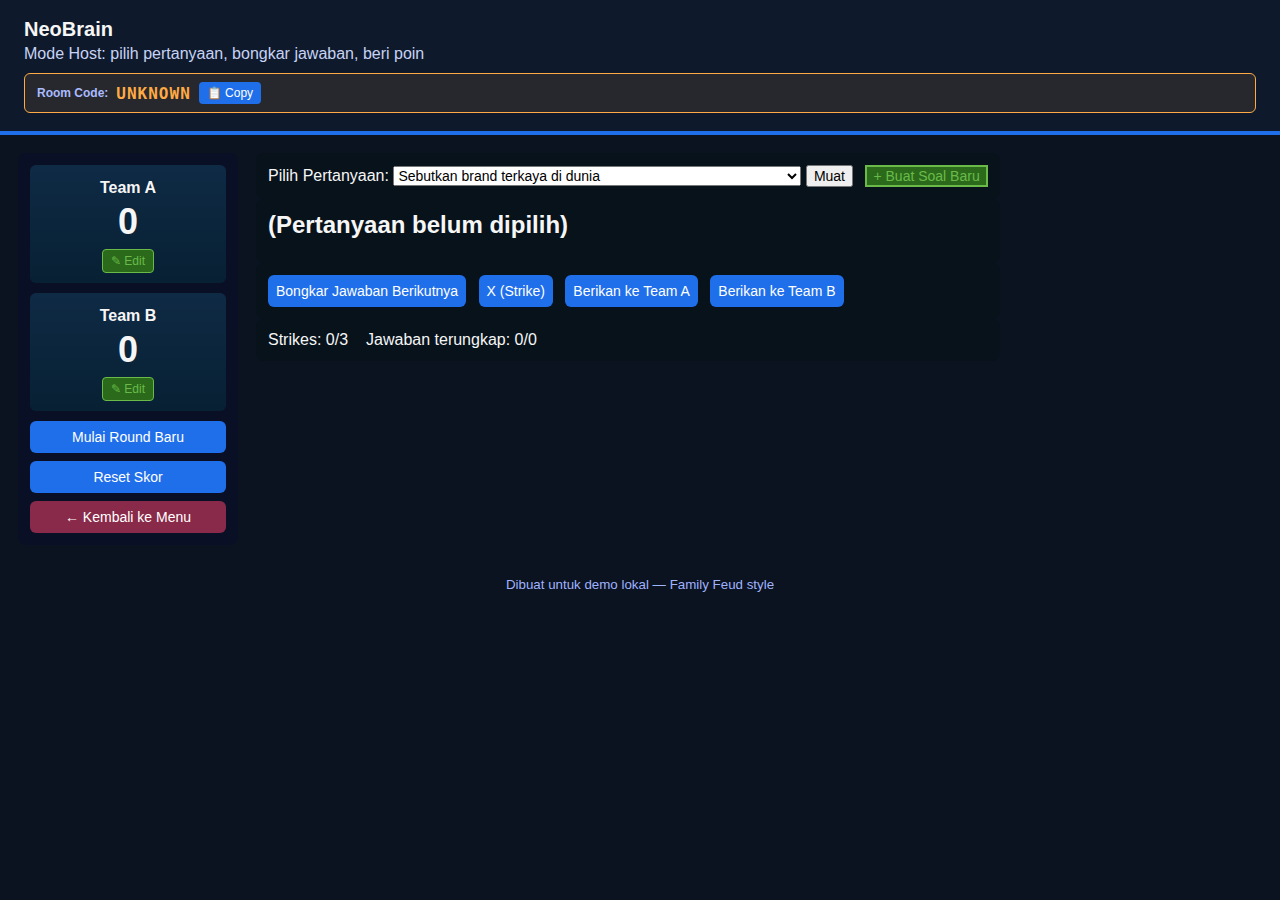
<file: index.html>
<!doctype html>
<html lang="id">
<head>
  <meta charset="utf-8" />
  <meta name="viewport" content="width=device-width,initial-scale=1" />
  <title>NeoBrain Host</title>
  <link rel="icon" type="image/png" href="icon.png">
  <link rel="stylesheet" href="css/styles.css">
</head>
<body>
  <header>
    <h1>NeoBrain</h1>
    <p class="subtitle">Mode Host: pilih pertanyaan, bongkar jawaban, beri poin</p>
    <div class="room-info">
      <span class="label">Room Code:</span>
      <span class="code" id="roomCode">-</span>
      <button id="copyCodeBtn" class="copy-btn">📋 Copy</button>
    </div>
  </header>
  <main>
    <aside class="scoreboard">
      <div class="team" id="teamA">
        <h2>Team A</h2>
        <div class="score" id="scoreA">0</div>
        <button class="edit-score-btn" onclick="openEditScoreModal('A')">✎ Edit</button>
      </div>
      <div class="team" id="teamB">
        <h2>Team B</h2>
        <div class="score" id="scoreB">0</div>
        <button class="edit-score-btn" onclick="openEditScoreModal('B')">✎ Edit</button>
      </div>
      <div class="controls">
        <button id="newRoundBtn">Mulai Round Baru</button>
        <button id="resetBtn">Reset Skor</button>
        <button id="backBtn">← Kembali ke Menu</button>
      </div>
    </aside>

    <section class="board">
      <div class="panel top">
        <label for="questionSelect">Pilih Pertanyaan:</label>
        <select id="questionSelect"></select>
        <button id="loadQuestionBtn">Muat</button>
        <button id="addCustomBtn" class="btn-add">+ Buat Soal Baru</button>
      </div>

      <div class="panel question">
        <h2 id="questionText">(Pertanyaan belum dipilih)</h2>
        <div class="answers" id="answersList"></div>
      </div>

      <div class="panel hostControls">
        <button id="revealNextBtn">Bongkar Jawaban Berikutnya</button>
        <button id="strikeBtn">X (Strike)</button>
        <button id="awardA">Berikan ke Team A</button>
        <button id="awardB">Berikan ke Team B</button>
      </div>

      <div class="panel info">
        <div>Strikes: <span id="strikes">0</span>/3</div>
        <div>Jawaban terungkap: <span id="revealedCount">0</span>/<span id="totalAnswers">0</span></div>
      </div>
    </section>
  </main>

  <footer>
    <small>Dibuat untuk demo lokal — Family Feud style</small>
  </footer>

  <!-- Modal Buat Soal Custom -->
  <div id="customQuestionModal" class="modal">
    <div class="modal-content">
      <div class="modal-header">
        <h2>Buat Soal Baru</h2>
        <button class="close-btn" onclick="closeCustomModal()">×</button>
      </div>
      
      <form id="customQuestionForm">
        <div class="form-group">
          <label for="customQuestion">Pertanyaan:</label>
          <input type="text" id="customQuestion" placeholder="Masukkan pertanyaan..." required>
        </div>

        <div class="form-group">
          <label>Jawaban:</label>
          <div id="answersContainer"></div>
          <button type="button" class="btn-secondary" onclick="addAnswerField()">+ Tambah Jawaban</button>
        </div>

        <div class="modal-footer">
          <button type="button" class="btn-secondary" onclick="closeCustomModal()">Batal</button>
          <button type="submit" class="btn-primary">Simpan Soal</button>
        </div>
      </form>
    </div>
  </div>

  <!-- Modal Edit Skor -->
  <div id="editScoreModal" class="modal">
    <div class="modal-content">
      <div class="modal-header">
        <h2>Edit Skor <span id="editTeamName">Team A</span></h2>
        <button class="close-btn" onclick="closeEditScoreModal()">×</button>
      </div>
      
      <div class="form-group">
        <label for="scoreInput">Skor Baru:</label>
        <input type="number" id="scoreInput" min="0" placeholder="Masukkan skor..." required>
      </div>

      <div class="modal-footer">
        <button type="button" class="btn-secondary" onclick="closeEditScoreModal()">Batal</button>
        <button type="button" class="btn-primary" onclick="saveEditScore()">Simpan</button>
      </div>
    </div>
  </div>

  <script src="js/app.js"></script>
</body>
</html>
</file>
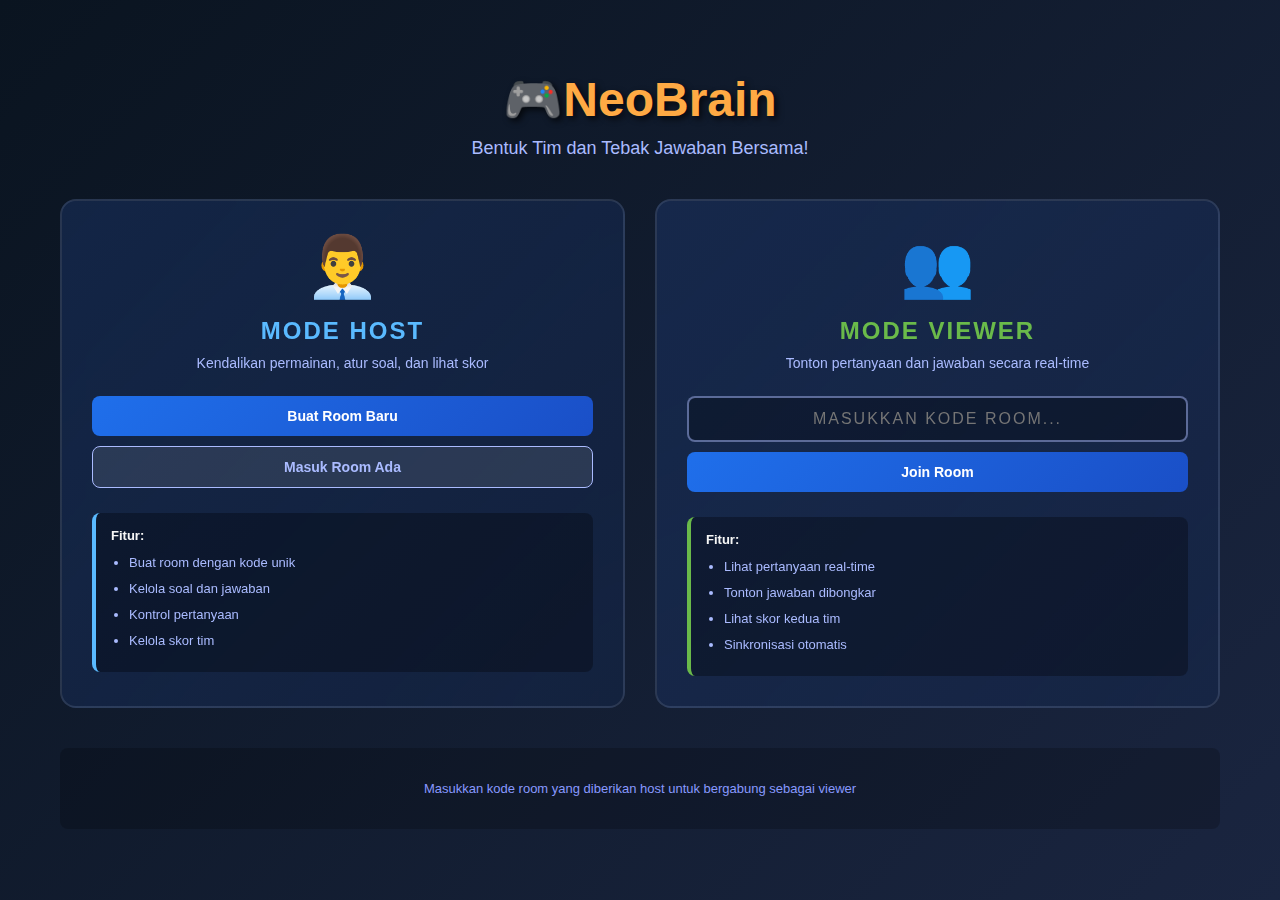
<file: home.html>
<!doctype html>
<html lang="id">
<head>
  <meta charset="utf-8" />
  <meta name="viewport" content="width=device-width,initial-scale=1" />
  <title>NeoBrain</title>
  <link rel="icon" type="image/x-icon" href="/favicon.ico">
  <link rel="stylesheet" href="css/home.css">
</head>
<body>
  <div class="container">
    <header>
      <h1>🎮NeoBrain</h1>
      <p>Bentuk Tim dan Tebak Jawaban Bersama!</p>
    </header>

    <main>
      <div class="menu-grid">
        <!-- HOST MENU -->
        <div class="menu-card host-card">
          <div class="icon">👨‍💼</div>
          <h2>MODE HOST</h2>
          <p>Kendalikan permainan, atur soal, dan lihat skor</p>
          
          <div class="host-options">
            <button class="btn-primary" onclick="goToCreateRoom()">
              Buat Room Baru
            </button>
            <button class="btn-secondary" onclick="goToExistingRoom()">
              Masuk Room Ada
            </button>
          </div>

          <div class="info-box">
            <strong>Fitur:</strong>
            <ul>
              <li>Buat room dengan kode unik</li>
              <li>Kelola soal dan jawaban</li>
              <li>Kontrol pertanyaan</li>
              <li>Kelola skor tim</li>
            </ul>
          </div>
        </div>

        <!-- VIEWER MENU -->
        <div class="menu-card viewer-card">
          <div class="icon">👥</div>
          <h2>MODE VIEWER</h2>
          <p>Tonton pertanyaan dan jawaban secara real-time</p>
          
          <div class="viewer-options">
            <input type="text" id="roomCodeInput" placeholder="Masukkan kode room..." maxlength="6">
            <button class="btn-primary" onclick="joinRoom()">
              Join Room
            </button>
          </div>

          <div class="info-box">
            <strong>Fitur:</strong>
            <ul>
              <li>Lihat pertanyaan real-time</li>
              <li>Tonton jawaban dibongkar</li>
              <li>Lihat skor kedua tim</li>
              <li>Sinkronisasi otomatis</li>
            </ul>
          </div>
        </div>
      </div>
    </main>

    <footer>
      <p>Masukkan kode room yang diberikan host untuk bergabung sebagai viewer</p>
    </footer>
  </div>

  <script src="js/home.js"></script>
</body>
</html>
</file>
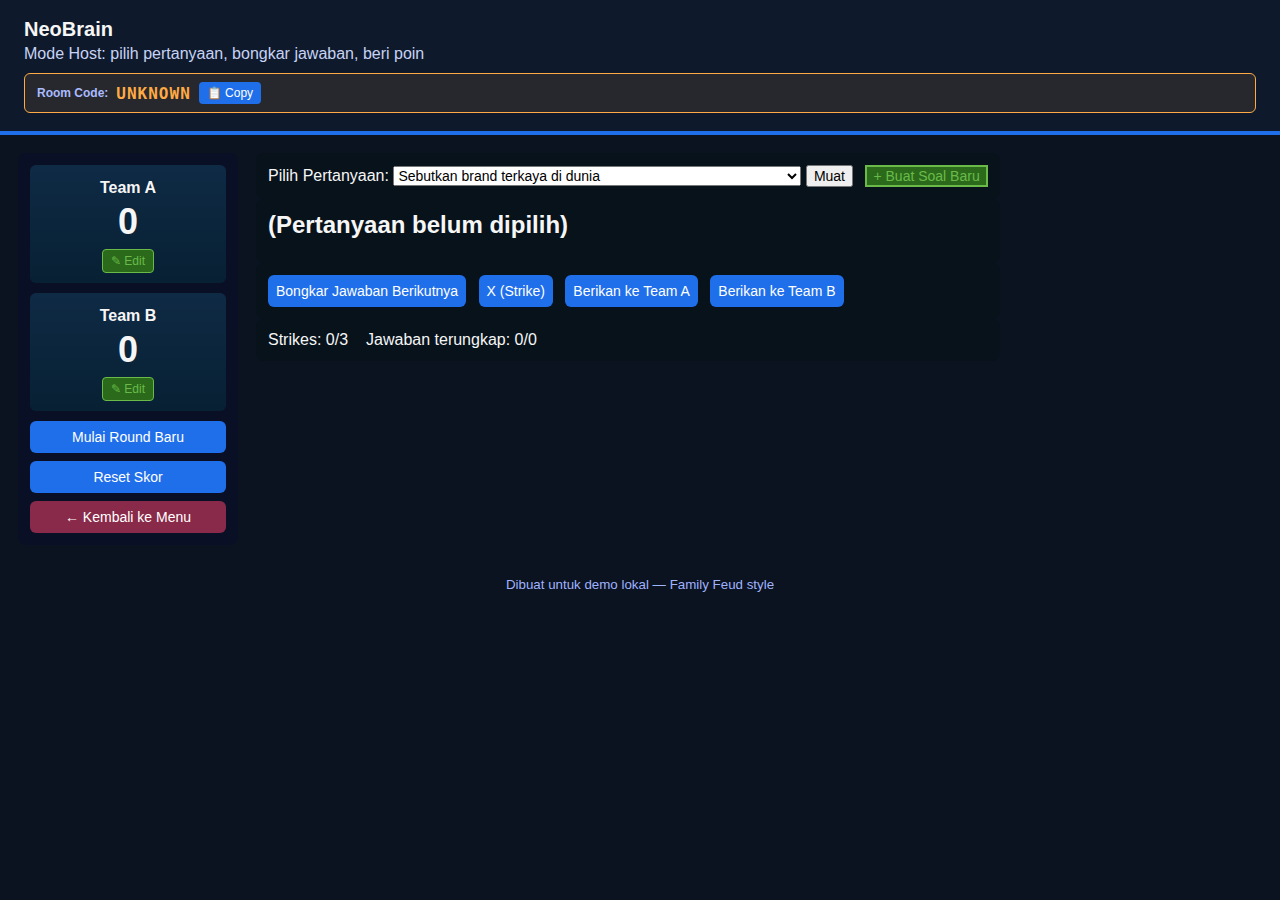
<file: viewer.html>
<!doctype html>
<html lang="id">
<head>
  <meta charset="utf-8" />
  <meta name="viewport" content="width=device-width,initial-scale=1" />
  <title>NeoBrain Viewer</title>
  <link rel="icon" type="image/x-icon" href="/favicon.ico">
  <link rel="stylesheet" href="css/viewer.css">
</head>
<body>
  <header>
    <h1>🎮 Family Feud</h1>
    <p class="subtitle">Mode Viewer - Tonton Pertanyaan & Jawaban</p>
    <div class="room-info" id="roomStatus">
      <span class="label">Room:</span>
      <span class="code" id="viewerRoomCode">-</span>
      <span class="status-text" id="connectionStatus">Menghubungkan...</span>
    </div>
  </header>
  <main>
    <section class="scoreboard">
      <div class="team teamA">
        <h2 id="teamAName">Team A</h2>
        <div class="score" id="scoreA">0</div>
      </div>
      <div class="divider"></div>
      <div class="team teamB">
        <h2 id="teamBName">Team B</h2>
        <div class="score" id="scoreB">0</div>
      </div>
    </section>

    <section class="board">
      <div class="question-box">
        <h2 id="questionText">(Menunggu pertanyaan...)</h2>
      </div>

      <div class="answers-grid" id="answersGrid"></div>

      <div class="game-info">
        <div class="info-item">
          <span class="label">Strikes:</span>
          <span class="value" id="strikes">0</span>/3
        </div>
        <div class="info-item">
          <span class="label">Jawaban Terungkap:</span>
          <span class="value" id="revealed">0</span>/<span class="value" id="total">0</span>
        </div>
      </div>

      <div class="controls">
        <button id="backViewerBtn">← Kembali ke Menu</button>
      </div>
    </section>
  </main>

  <footer>
    <small>Update real-time setiap 2 detik</small>
  </footer>
  <script src="js/viewer.js"></script>
</body>
</html>
</file>
<file: css/styles.css>
*{box-sizing:border-box;font-family:Segoe UI,Roboto,Arial,sans-serif}
body{margin:0;background:#0b1220;color:#f6f6f6}
header{padding:18px 24px;background:#0e1a2b;border-bottom:4px solid #1f6feb;animation:slideDown 0.6s ease}
header h1{margin:0;font-size:20px}
.subtitle{margin:4px 0 0;color:#c7d2f5}
.room-info{margin-top:10px;display:flex;align-items:center;gap:8px;padding:8px 12px;background:rgba(255,170,68,0.1);border-radius:6px;border:1px solid #ffaa44}
.room-info .label{color:#aabbff;font-size:12px;font-weight:600}
.room-info .code{font-family:monospace;font-size:16px;font-weight:700;color:#ffaa44;letter-spacing:1px}
.copy-btn{padding:4px 8px;background:#1f6feb;border:none;color:white;border-radius:4px;cursor:pointer;font-size:12px;transition:all 0.3s ease}
.copy-btn:hover{background:#2a7bff;transform:scale(1.05)}
main{display:flex;gap:18px;padding:18px}
.scoreboard{width:220px;background:#091025;padding:12px;border-radius:8px;animation:slideInLeft 0.6s ease}
.team{background:linear-gradient(180deg,#0f2a45,#072033);padding:10px;border-radius:6px;margin-bottom:10px;text-align:center;transition:all 0.3s ease}
.team:hover{transform:translateY(-3px);box-shadow:0 8px 16px rgba(31,111,235,0.3)}
.team h2{margin:4px 0;font-size:16px}
.score{font-size:36px;font-weight:700;transition:all 0.4s cubic-bezier(0.34,1.56,0.64,1)}
.score.animate-score{animation:scorePopup 0.6s ease-out}
.edit-score-btn{padding:4px 8px;margin-top:6px;background:#2a6a1a;color:#6aba4a;border:1px solid #6aba4a;border-radius:4px;cursor:pointer;font-size:12px;transition:all 0.3s ease}
.edit-score-btn:hover{background:#3a7a2a;box-shadow:0 0 8px rgba(106,186,74,0.4);transform:scale(1.08)}
.controls{display:flex;flex-direction:column;gap:8px}
.controls button{padding:8px;border-radius:6px;border:none;background:#1f6feb;color:white;cursor:pointer;transition:all 0.3s ease}
.controls button:hover{background:#2a7bff;box-shadow:0 4px 12px rgba(31,111,235,0.4);transform:translateY(-2px)}
#backBtn{background:#8a2a4a}
#backBtn:hover{background:#9a3a5a}
.panel{background:#07121b;padding:12px;border-radius:8px;animation:slideInRight 0.6s ease}
.question h2{margin:0 0 12px 0}
.answers{display:grid;grid-template-columns:1fr 1fr;gap:10px}
.answer{background:#072733;padding:12px;border-radius:6px;min-height:44px;display:flex;align-items:center;justify-content:space-between;cursor:pointer;transition:all 0.3s ease;border:2px solid transparent}
.answer:hover{background:#0a3a4a;border-color:#5abaff;transform:scale(1.02)}
.answer.hidden{background:#011118;color:#011118}
.answer.hidden:hover{background:#021828}
.answer.revealing{animation:reveal 0.3s ease;background:#4a9a2a;border-color:#6aba4a}
.answer .text{font-size:16px}
.answer .points{font-weight:700}
.hostControls button{margin-right:8px;padding:8px;border-radius:6px;border:none;background:#1f6feb;color:white;cursor:pointer;transition:all 0.3s ease}
.hostControls button:hover{background:#2a7bff;box-shadow:0 4px 12px rgba(31,111,235,0.4);transform:translateY(-2px)}
.info{display:flex;gap:18px}
footer{padding:12px;text-align:center;color:#9fb3ff}
button:active{transform:translateY(1px)}
select,button{font-size:14px}
.btn-add{background:#2a6a1a;color:#6aba4a;border:2px solid #6aba4a;margin-left:8px;transition:all 0.3s ease}
.btn-add:hover{background:#3a7a2a;box-shadow:0 0 12px rgba(106,186,74,0.5);transform:scale(1.05)}
.modal{display:none;position:fixed;z-index:1000;left:0;top:0;width:100%;height:100%;background-color:rgba(0,0,0,0.7);animation:fadeIn 0.3s ease}
.modal.show{display:flex;align-items:center;justify-content:center}
.modal-content{background:#0e1a2b;padding:24px;border-radius:8px;max-width:500px;width:90%;border:2px solid #1f6feb;box-shadow:0 4px 20px rgba(0,0,0,0.5);animation:slideUp 0.4s ease}
.modal-header{display:flex;justify-content:space-between;align-items:center;margin-bottom:20px}
.modal-header h2{margin:0;color:#ffaa44}
.close-btn{background:none;border:none;font-size:28px;color:#aabbff;cursor:pointer;padding:0;width:32px;height:32px;transition:all 0.3s ease}
.close-btn:hover{color:#ffaa44;transform:rotate(90deg)}
.form-group{margin-bottom:16px}
.form-group label{display:block;margin-bottom:6px;color:#aabbff;font-weight:600;font-size:13px}
.form-group input,.form-group textarea{width:100%;padding:8px 12px;background:#072733;border:1px solid #3a5a7a;border-radius:4px;color:#f6f6f6;font-size:13px;font-family:inherit;transition:all 0.3s ease}
.form-group input:focus,.form-group textarea:focus{outline:none;border-color:#1f6feb;background:#082a3a;box-shadow:0 0 8px rgba(31,111,235,0.3)}
#answersContainer{margin-bottom:12px;max-height:300px;overflow-y:auto}
.answer-input-group{display:grid;grid-template-columns:1fr 100px 80px;gap:8px;margin-bottom:10px;padding:10px;background:#072733;border-radius:4px;border:1px solid #3a5a7a;transition:all 0.3s ease}
.answer-input-group input{margin:0;padding:8px;background:#011118;border:1px solid #1a3a5a;border-radius:4px;color:#f6f6f6;font-size:13px;transition:all 0.3s ease}
.answer-input-group input:focus{outline:none;border-color:#1f6feb;background:#072733;box-shadow:0 0 8px rgba(31,111,235,0.3)}
.answer-input-group .answer-text{grid-column:1}
.answer-input-group .answer-points{grid-column:2;text-align:center}
.answer-input-group .btn-remove{grid-column:3;padding:6px;background:#8a2a4a;color:#ff6a9a;border:1px solid #ff6a9a;font-size:12px;cursor:pointer;border-radius:4px;transition:all 0.3s ease}
.answer-input-group .btn-remove:hover{background:#9a3a5a;box-shadow:0 0 8px rgba(255,106,154,0.4);transform:scale(1.05)}
.modal-footer{display:flex;gap:10px;justify-content:flex-end;margin-top:20px;padding-top:16px;border-top:1px solid #3a5a7a}

/* Keyframe Animations */
@keyframes slideDown {
  from {
    opacity: 0;
    transform: translateY(-20px);
  }
  to {
    opacity: 1;
    transform: translateY(0);
  }
}

@keyframes slideInLeft {
  from {
    opacity: 0;
    transform: translateX(-30px);
  }
  to {
    opacity: 1;
    transform: translateX(0);
  }
}

@keyframes slideInRight {
  from {
    opacity: 0;
    transform: translateX(30px);
  }
  to {
    opacity: 1;
    transform: translateX(0);
  }
}

@keyframes slideUp {
  from {
    opacity: 0;
    transform: translateY(30px);
  }
  to {
    opacity: 1;
    transform: translateY(0);
  }
}

@keyframes fadeIn {
  from {
    opacity: 0;
  }
  to {
    opacity: 1;
  }
}

@keyframes scorePopup {
  0% {
    transform: scale(1) translateY(0);
  }
  50% {
    transform: scale(1.2) translateY(-10px);
  }
  100% {
    transform: scale(1) translateY(0);
  }
}

@keyframes reveal {
  0% {
    background: #011118;
    color: #011118;
  }
  50% {
    transform: scale(1.05);
  }
  100% {
    background: #072733;
    color: #f6f6f6;
  }
}

@media (max-width: 768px) {
  main {
    flex-direction: column;
    gap: 12px;
    padding: 12px;
  }
  
  .scoreboard {
    width: 100%;
    display: flex;
    gap: 8px;
  }
  
  .team {
    flex: 1;
    padding: 8px;
  }
  
  .score {
    font-size: 28px;
  }
  
  .edit-score-btn {
    padding: 4px 6px;
    font-size: 11px;
  }
  
  .controls button {
    padding: 10px;
    font-size: 12px;
  }
  
  .panel {
    padding: 10px;
  }
  
  .answers {
    gap: 8px;
  }
  
  .answer {
    padding: 10px;
    min-height: 40px;
    font-size: 14px;
  }
  
  .answer .text {
    font-size: 14px;
  }
  
  select {
    padding: 8px;
    font-size: 13px;
  }
  
  .btn-add {
    margin-left: 4px;
    padding: 6px 10px;
    font-size: 12px;
  }
}

@media (max-width: 480px) {
  header {
    padding: 12px 16px;
  }
  
  header h1 {
    font-size: 18px;
  }
  
  .subtitle {
    font-size: 12px;
  }
  
  .room-info {
    flex-wrap: wrap;
    gap: 6px;
    padding: 6px 10px;
  }
  
  .room-info .code {
    font-size: 14px;
  }
  
  .copy-btn {
    padding: 4px 6px;
    font-size: 11px;
  }
  
  main {
    flex-direction: column;
    gap: 8px;
    padding: 8px;
  }
  
  .scoreboard {
    width: 100%;
    flex-direction: row;
    gap: 6px;
    padding: 8px;
  }
  
  .team {
    padding: 6px;
    flex: 1;
  }
  
  .team h2 {
    font-size: 14px;
    margin: 2px 0;
  }
  
  .score {
    font-size: 24px;
    margin-top: 6px;
  }
  
  .edit-score-btn {
    padding: 4px 6px;
    margin-top: 4px;
    font-size: 10px;
  }
  
  .controls {
    gap: 6px;
  }
  
  .controls button {
    padding: 8px;
    font-size: 11px;
    border-radius: 4px;
  }
  
  .panel {
    padding: 8px;
    margin-bottom: 8px;
  }
  
  .panel.top {
    display: flex;
    flex-wrap: wrap;
    gap: 6px;
    align-items: center;
  }
  
  .panel.top label {
    width: 100%;
    font-size: 12px;
  }
  
  .panel.top select,
  .panel.top button {
    padding: 8px;
    font-size: 12px;
    flex: 1;
    min-width: 80px;
  }
  
  .question h2 {
    font-size: 16px;
    margin-bottom: 10px;
  }
  
  .answers {
    grid-template-columns: 1fr;
    gap: 6px;
  }
  
  .answer {
    padding: 8px;
    min-height: 36px;
    font-size: 13px;
  }
  
  .answer .text {
    font-size: 13px;
  }
  
  .hostControls {
    display: flex;
    flex-wrap: wrap;
    gap: 6px;
  }
  
  .hostControls button {
    margin-right: 0;
    padding: 8px 12px;
    font-size: 12px;
    border-radius: 4px;
    flex: 1;
    min-width: 90px;
  }
  
  .btn-add {
    margin-left: 0;
  }
  
  .modal-content {
    width: 95%;
    padding: 18px;
  }
  
  .modal-header h2 {
    font-size: 18px;
  }
  
  .close-btn {
    font-size: 24px;
  }
  
  .form-group input,
  .form-group textarea {
    padding: 10px;
    font-size: 14px;
  }
  
  .answer-input-group {
    grid-template-columns: 1fr 60px 60px;
    gap: 6px;
    padding: 8px;
  }
}
</file>
<file: css/home.css>
/* Home / Menu Styles */
* {
  box-sizing: border-box;
  font-family: 'Segoe UI', Roboto, Arial, sans-serif;
}

body {
  margin: 0;
  background: linear-gradient(135deg, #0a1420 0%, #1a2540 100%);
  color: #f6f6f6;
  min-height: 100vh;
  display: flex;
  align-items: center;
  justify-content: center;
}

.container {
  width: 100%;
  max-width: 1200px;
  padding: 20px;
}

header {
  text-align: center;
  margin-bottom: 40px;
  animation: slideDown 0.6s ease;
}

header h1 {
  font-size: 48px;
  margin: 0;
  color: #ffaa44;
  text-shadow: 3px 3px 6px rgba(0, 0, 0, 0.7);
  font-weight: 900;
}

header p {
  font-size: 18px;
  color: #aabbff;
  margin-top: 10px;
}

main {
  margin-bottom: 40px;
}

.menu-grid {
  display: grid;
  grid-template-columns: 1fr 1fr;
  gap: 30px;
  margin-bottom: 30px;
}

.menu-card {
  background: linear-gradient(135deg, rgba(30, 60, 120, 0.4) 0%, rgba(20, 40, 80, 0.4) 100%);
  padding: 30px;
  border-radius: 16px;
  backdrop-filter: blur(10px);
  border: 2px solid rgba(255, 255, 255, 0.1);
  transition: all 0.3s ease;
  animation: slideUp 0.6s ease;
}

.menu-card:hover {
  transform: translateY(-10px);
  border-color: rgba(255, 255, 255, 0.3);
  box-shadow: 0 15px 40px rgba(0, 0, 0, 0.4);
}

.menu-card .icon {
  font-size: 60px;
  text-align: center;
  margin-bottom: 15px;
}

.menu-card h2 {
  font-size: 24px;
  margin: 0 0 10px 0;
  text-align: center;
  font-weight: 700;
  letter-spacing: 2px;
}

.host-card h2 {
  color: #5abaff;
}

.viewer-card h2 {
  color: #6aba4a;
}

.menu-card > p {
  text-align: center;
  color: #aabbff;
  margin: 0 0 25px 0;
  font-size: 14px;
}

.host-options,
.viewer-options {
  display: flex;
  flex-direction: column;
  gap: 10px;
  margin-bottom: 25px;
}

.btn-primary,
.btn-secondary {
  padding: 12px 20px;
  border: none;
  border-radius: 8px;
  font-size: 14px;
  font-weight: 600;
  cursor: pointer;
  transition: all 0.3s ease;
}

.btn-primary {
  background: linear-gradient(135deg, #1f6feb 0%, #1a4fc7 100%);
  color: white;
}

.btn-primary:hover {
  transform: scale(1.05);
  box-shadow: 0 6px 16px rgba(31, 111, 235, 0.4);
}

.btn-secondary {
  background: rgba(255, 255, 255, 0.1);
  color: #aabbff;
  border: 1px solid #aabbff;
}

.btn-secondary:hover {
  background: rgba(255, 255, 255, 0.2);
  box-shadow: 0 4px 12px rgba(170, 187, 255, 0.3);
}

#roomCodeInput {
  padding: 12px 16px;
  border-radius: 8px;
  border: 2px solid rgba(170, 187, 255, 0.5);
  background: rgba(0, 0, 0, 0.3);
  color: #f6f6f6;
  font-size: 16px;
  text-transform: uppercase;
  text-align: center;
  letter-spacing: 2px;
  transition: all 0.3s ease;
}

#roomCodeInput:focus {
  outline: none;
  border-color: #6aba4a;
  background: rgba(0, 0, 0, 0.5);
  box-shadow: 0 0 10px rgba(106, 186, 74, 0.3);
}

.info-box {
  background: rgba(0, 0, 0, 0.3);
  padding: 15px;
  border-radius: 8px;
  border-left: 4px solid;
}

.host-card .info-box {
  border-left-color: #5abaff;
}

.viewer-card .info-box {
  border-left-color: #6aba4a;
}

.info-box strong {
  display: block;
  margin-bottom: 10px;
  font-size: 13px;
}

.info-box ul {
  margin: 0;
  padding-left: 18px;
  font-size: 13px;
  color: #aabbff;
  line-height: 1.6;
}

.info-box li {
  margin-bottom: 5px;
}

footer {
  text-align: center;
  color: #8899ff;
  font-size: 13px;
  padding: 20px;
  background: rgba(0, 0, 0, 0.2);
  border-radius: 8px;
}

@keyframes slideDown {
  from {
    opacity: 0;
    transform: translateY(-30px);
  }
  to {
    opacity: 1;
    transform: translateY(0);
  }
}

@keyframes slideUp {
  from {
    opacity: 0;
    transform: translateY(30px);
  }
  to {
    opacity: 1;
    transform: translateY(0);
  }
}

@media (max-width: 768px) {
  header h1 {
    font-size: 36px;
  }
  
  header p {
    font-size: 16px;
  }

  .menu-grid {
    grid-template-columns: 1fr;
    gap: 20px;
  }

  .menu-card {
    padding: 24px;
  }

  .menu-card h2 {
    font-size: 20px;
  }

  .menu-card > p {
    font-size: 14px;
  }
  
  .menu-card .icon {
    font-size: 48px;
  }
  
  .btn-primary,
  .btn-secondary {
    padding: 14px 24px;
    font-size: 15px;
  }
  
  #roomCodeInput {
    padding: 14px 16px;
    font-size: 16px;
  }
  
  .info-box {
    padding: 18px;
  }
  
  .info-box strong {
    font-size: 14px;
  }
  
  .info-box ul {
    font-size: 14px;
  }
}

@media (max-width: 480px) {
  .container {
    padding: 16px;
  }
  
  header {
    margin-bottom: 30px;
  }
  
  header h1 {
    font-size: 28px;
  }
  
  header p {
    font-size: 14px;
  }

  .menu-grid {
    gap: 16px;
  }

  .menu-card {
    padding: 20px;
  }

  .menu-card h2 {
    font-size: 18px;
    letter-spacing: 1px;
  }

  .menu-card > p {
    font-size: 13px;
    margin-bottom: 20px;
  }
  
  .menu-card .icon {
    font-size: 40px;
  }
  
  .host-options,
  .viewer-options {
    gap: 12px;
  }
  
  .btn-primary,
  .btn-secondary {
    padding: 12px 18px;
    font-size: 14px;
  }
  
  #roomCodeInput {
    padding: 12px 14px;
    font-size: 15px;
  }
  
  .info-box {
    padding: 14px;
  }
  
  .info-box strong {
    font-size: 12px;
  }
  
  .info-box ul {
    font-size: 12px;
    line-height: 1.5;
  }
  
  footer {
    font-size: 12px;
    padding: 16px;
  }
}
</file>
<file: css/viewer.css>
/* Viewer Styles */
* {
  box-sizing: border-box;
  font-family: 'Segoe UI', Roboto, Arial, sans-serif;
}

body {
  margin: 0;
  background: linear-gradient(135deg, #0a1420 0%, #1a2540 100%);
  color: #f6f6f6;
  min-height: 100vh;
}

header {
  padding: 20px;
  background: linear-gradient(90deg, #0f1f35 0%, #1a3a55 100%);
  border-bottom: 6px solid #ff6b35;
  text-align: center;
  box-shadow: 0 4px 12px rgba(0, 0, 0, 0.5);
  animation: slideDown 0.6s ease;
}

header h1 {
  margin: 0;
  font-size: 28px;
  font-weight: 700;
  color: #ffaa44;
  text-shadow: 2px 2px 4px rgba(0, 0, 0, 0.7);
}

.subtitle {
  margin: 8px 0 0;
  color: #aabbff;
  font-size: 14px;
}

.room-info {
  margin-top: 10px;
  display: flex;
  align-items: center;
  gap: 8px;
  padding: 8px 12px;
  background: rgba(106, 186, 74, 0.1);
  border-radius: 6px;
  border: 1px solid #6aba4a;
}

.room-info .label {
  color: #aabbff;
  font-size: 12px;
  font-weight: 600;
}

.room-info .code {
  font-family: monospace;
  font-size: 16px;
  font-weight: 700;
  color: #6aba4a;
  letter-spacing: 1px;
}

.status-text {
  font-size: 12px;
  color: #8899ff;
  margin-left: 10px;
  animation: pulse 1.5s infinite;
}

@keyframes pulse {
  0%, 100% { opacity: 1; }
  50% { opacity: 0.6; }
}

main {
  max-width: 1200px;
  margin: 0 auto;
  padding: 20px;
}

.scoreboard {
  display: flex;
  justify-content: space-around;
  gap: 20px;
  margin-bottom: 30px;
  background: rgba(0, 0, 0, 0.4);
  padding: 20px;
  border-radius: 12px;
  box-shadow: 0 8px 16px rgba(0, 0, 0, 0.4);
}

.team {
  flex: 1;
  padding: 20px;
  border-radius: 8px;
  text-align: center;
  transition: all 0.3s ease;
}

.team:hover {
  transform: translateY(-5px);
  box-shadow: 0 8px 24px rgba(0, 0, 0, 0.5);
}

.teamA {
  background: linear-gradient(135deg, #2a5a8a 0%, #1a3a5a 100%);
  border: 3px solid #5a9aff;
}

.teamB {
  background: linear-gradient(135deg, #8a2a4a 0%, #5a1a3a 100%);
  border: 3px solid #ff5a9a;
}

.team h2 {
  margin: 0;
  font-size: 18px;
  letter-spacing: 1px;
}

.score {
  font-size: 54px;
  font-weight: 900;
  margin-top: 10px;
  text-shadow: 2px 2px 4px rgba(0, 0, 0, 0.5);
  transition: all 0.4s cubic-bezier(0.34, 1.56, 0.64, 1);
}

.score.animate-score {
  animation: scorePopup 0.6s ease-out;
}

.divider {
  width: 2px;
  background: rgba(255, 255, 255, 0.2);
}

.board {
  background: rgba(0, 0, 0, 0.3);
  padding: 20px;
  border-radius: 8px;
}

.question-box {
  background: linear-gradient(90deg, #1a3a5a 0%, #3a5a8a 100%);
  padding: 25px;
  border-radius: 8px;
  margin-bottom: 25px;
  border-left: 6px solid #ffaa44;
  box-shadow: 0 4px 8px rgba(0, 0, 0, 0.3);
  animation: slideInRight 0.5s ease;
}

.question-box h2 {
  margin: 0;
  font-size: 24px;
  color: #ffaa44;
  line-height: 1.4;
}

.answers-grid {
  display: grid;
  grid-template-columns: 1fr 1fr;
  gap: 15px;
  margin-bottom: 25px;
}

.answer-card {
  background: linear-gradient(135deg, #1a3a5a 0%, #2a4a6a 100%);
  padding: 20px;
  border-radius: 8px;
  min-height: 60px;
  display: flex;
  align-items: center;
  justify-content: space-between;
  border: 2px solid #3a5a7a;
  transition: all 0.4s cubic-bezier(0.34, 1.56, 0.64, 1);
  cursor: default;
  animation: slideUp 0.4s ease both;
}

.answer-card:nth-child(1) { animation-delay: 0.05s; }
.answer-card:nth-child(2) { animation-delay: 0.1s; }
.answer-card:nth-child(3) { animation-delay: 0.15s; }
.answer-card:nth-child(4) { animation-delay: 0.2s; }
.answer-card:nth-child(5) { animation-delay: 0.25s; }
.answer-card:nth-child(6) { animation-delay: 0.3s; }

.answer-card.revealed {
  background: linear-gradient(135deg, #4a9a2a 0%, #2a6a1a 100%);
  border-color: #6aba4a;
  box-shadow: 0 0 15px rgba(106, 186, 74, 0.4);
  transform: scale(1.05);
  animation: revealAnswer 0.5s ease;
}

.answer-card.hidden {
  background: linear-gradient(135deg, #0a1a2a 0%, #1a2a3a 100%);
  border: 2px dashed #3a5a7a;
  color: #1a2a3a;
}

.answer-text {
  font-size: 18px;
  font-weight: 600;
  flex: 1;
}

.answer-points {
  font-size: 22px;
  font-weight: 900;
  color: #ffaa44;
  min-width: 50px;
  text-align: right;
}

.answer-card.hidden .answer-points {
  color: #1a2a3a;
}

.game-info {
  display: flex;
  justify-content: center;
  gap: 40px;
  margin-bottom: 20px;
  padding: 15px;
  background: rgba(0, 0, 0, 0.3);
  border-radius: 8px;
}

.info-item {
  font-size: 16px;
  color: #aabbff;
}

.info-item .label {
  color: #8899ff;
  font-weight: 600;
}

.info-item .value {
  color: #ffaa44;
  font-weight: 700;
  margin: 0 4px;
}

.controls {
  display: flex;
  justify-content: center;
  gap: 12px;
}

.controls button {
  padding: 12px 20px;
  border-radius: 6px;
  border: none;
  font-size: 14px;
  font-weight: 600;
  cursor: pointer;
  transition: all 0.3s ease;
}

#backViewerBtn {
  background: #8a2a4a;
  color: #ff6a9a;
  border: 2px solid #ff6a9a;
}

#backViewerBtn:hover {
  background: #9a3a5a;
  box-shadow: 0 0 10px rgba(255, 106, 154, 0.5);
}

footer {
  padding: 15px;
  text-align: center;
  color: #8899ff;
  font-size: 12px;
  margin-top: 20px;
}

@media (max-width: 768px) {
  header h1 {
    font-size: 22px;
  }
  
  .subtitle {
    font-size: 13px;
  }
  
  .room-info {
    flex-wrap: wrap;
  }
  
  .scoreboard {
    flex-direction: column;
    gap: 15px;
    margin-bottom: 20px;
  }
  
  .divider {
    width: 100%;
    height: 2px;
  }
  
  .board {
    padding: 20px;
  }
  
  .question-box {
    padding: 18px;
    margin-bottom: 18px;
  }
  
  .question-box h2 {
    font-size: 18px;
  }
  
  .answers-grid {
    grid-template-columns: 1fr;
    gap: 12px;
  }
  
  .answer-card {
    padding: 15px;
    min-height: 50px;
  }
  
  .answer-text {
    font-size: 15px;
  }
  
  .answer-points {
    font-size: 18px;
  }
  
  .game-info {
    flex-direction: column;
    gap: 8px;
    padding: 12px;
  }
  
  .controls {
    flex-wrap: wrap;
  }
  
  .controls button {
    padding: 10px;
    font-size: 12px;
    flex: 1;
  }
}

@media (max-width: 480px) {
  header {
    padding: 12px 16px;
  }
  
  header h1 {
    font-size: 18px;
  }
  
  .subtitle {
    font-size: 12px;
    margin-top: 4px;
  }
  
  .room-info {
    margin-top: 8px;
    padding: 6px 10px;
    gap: 4px;
    flex-wrap: wrap;
  }
  
  .room-info .label {
    font-size: 11px;
  }
  
  .room-info .code {
    font-size: 13px;
  }
  
  .status-text {
    font-size: 11px;
    margin-left: 6px;
  }
  
  main {
    padding: 12px;
  }
  
  .scoreboard {
    flex-direction: column;
    gap: 12px;
    margin-bottom: 16px;
    padding: 12px;
    border-radius: 8px;
  }
  
  .team {
    padding: 12px;
  }
  
  .team h2 {
    font-size: 14px;
    margin: 0 0 6px 0;
  }
  
  .score {
    font-size: 38px;
    margin-top: 6px;
  }
  
  .divider {
    height: 1px;
    margin: 8px 0;
  }
  
  .board {
    padding: 12px;
    border-radius: 8px;
  }
  
  .question-box {
    padding: 12px;
    margin-bottom: 12px;
    border-radius: 6px;
  }
  
  .question-box h2 {
    font-size: 16px;
    line-height: 1.3;
    margin: 0;
  }
  
  .answers-grid {
    grid-template-columns: 1fr;
    gap: 8px;
    margin-bottom: 12px;
  }
  
  .answer-card {
    padding: 12px;
    min-height: 44px;
    border-radius: 6px;
    flex-direction: row;
  }
  
  .answer-text {
    font-size: 13px;
    font-weight: 500;
  }
  
  .answer-points {
    font-size: 16px;
    font-weight: 700;
    min-width: 40px;
  }
  
  .game-info {
    flex-direction: row;
    gap: 12px;
    padding: 10px;
    border-radius: 6px;
    margin-bottom: 12px;
    justify-content: center;
    flex-wrap: wrap;
  }
  
  .info-item {
    font-size: 13px;
  }
  
  .info-item .label {
    font-size: 11px;
  }
  
  .info-item .value {
    font-size: 14px;
  }
  
  .controls {
    flex-direction: column;
    gap: 8px;
  }
  
  .controls button {
    padding: 10px 12px;
    border-radius: 4px;
    font-size: 12px;
    width: 100%;
  }
  
  footer {
    padding: 10px;
    font-size: 11px;
    margin-top: 12px;
  }
}

/* Keyframe Animations */
@keyframes slideDown {
  from {
    opacity: 0;
    transform: translateY(-20px);
  }
  to {
    opacity: 1;
    transform: translateY(0);
  }
}

@keyframes slideInRight {
  from {
    opacity: 0;
    transform: translateX(30px);
  }
  to {
    opacity: 1;
    transform: translateX(0);
  }
}

@keyframes slideUp {
  from {
    opacity: 0;
    transform: translateY(20px);
  }
  to {
    opacity: 1;
    transform: translateY(0);
  }
}

@keyframes scorePopup {
  0% {
    transform: scale(1) translateY(0);
  }
  50% {
    transform: scale(1.2) translateY(-15px);
  }
  100% {
    transform: scale(1) translateY(0);
  }
}

@keyframes revealAnswer {
  0% {
    background: linear-gradient(135deg, #0a1a2a 0%, #1a2a3a 100%);
    border-color: #3a5a7a;
    transform: scale(0.95);
  }
  50% {
    transform: scale(1.1);
  }
  100% {
    background: linear-gradient(135deg, #4a9a2a 0%, #2a6a1a 100%);
    border-color: #6aba4a;
    transform: scale(1.05);
  }
}
</file>
